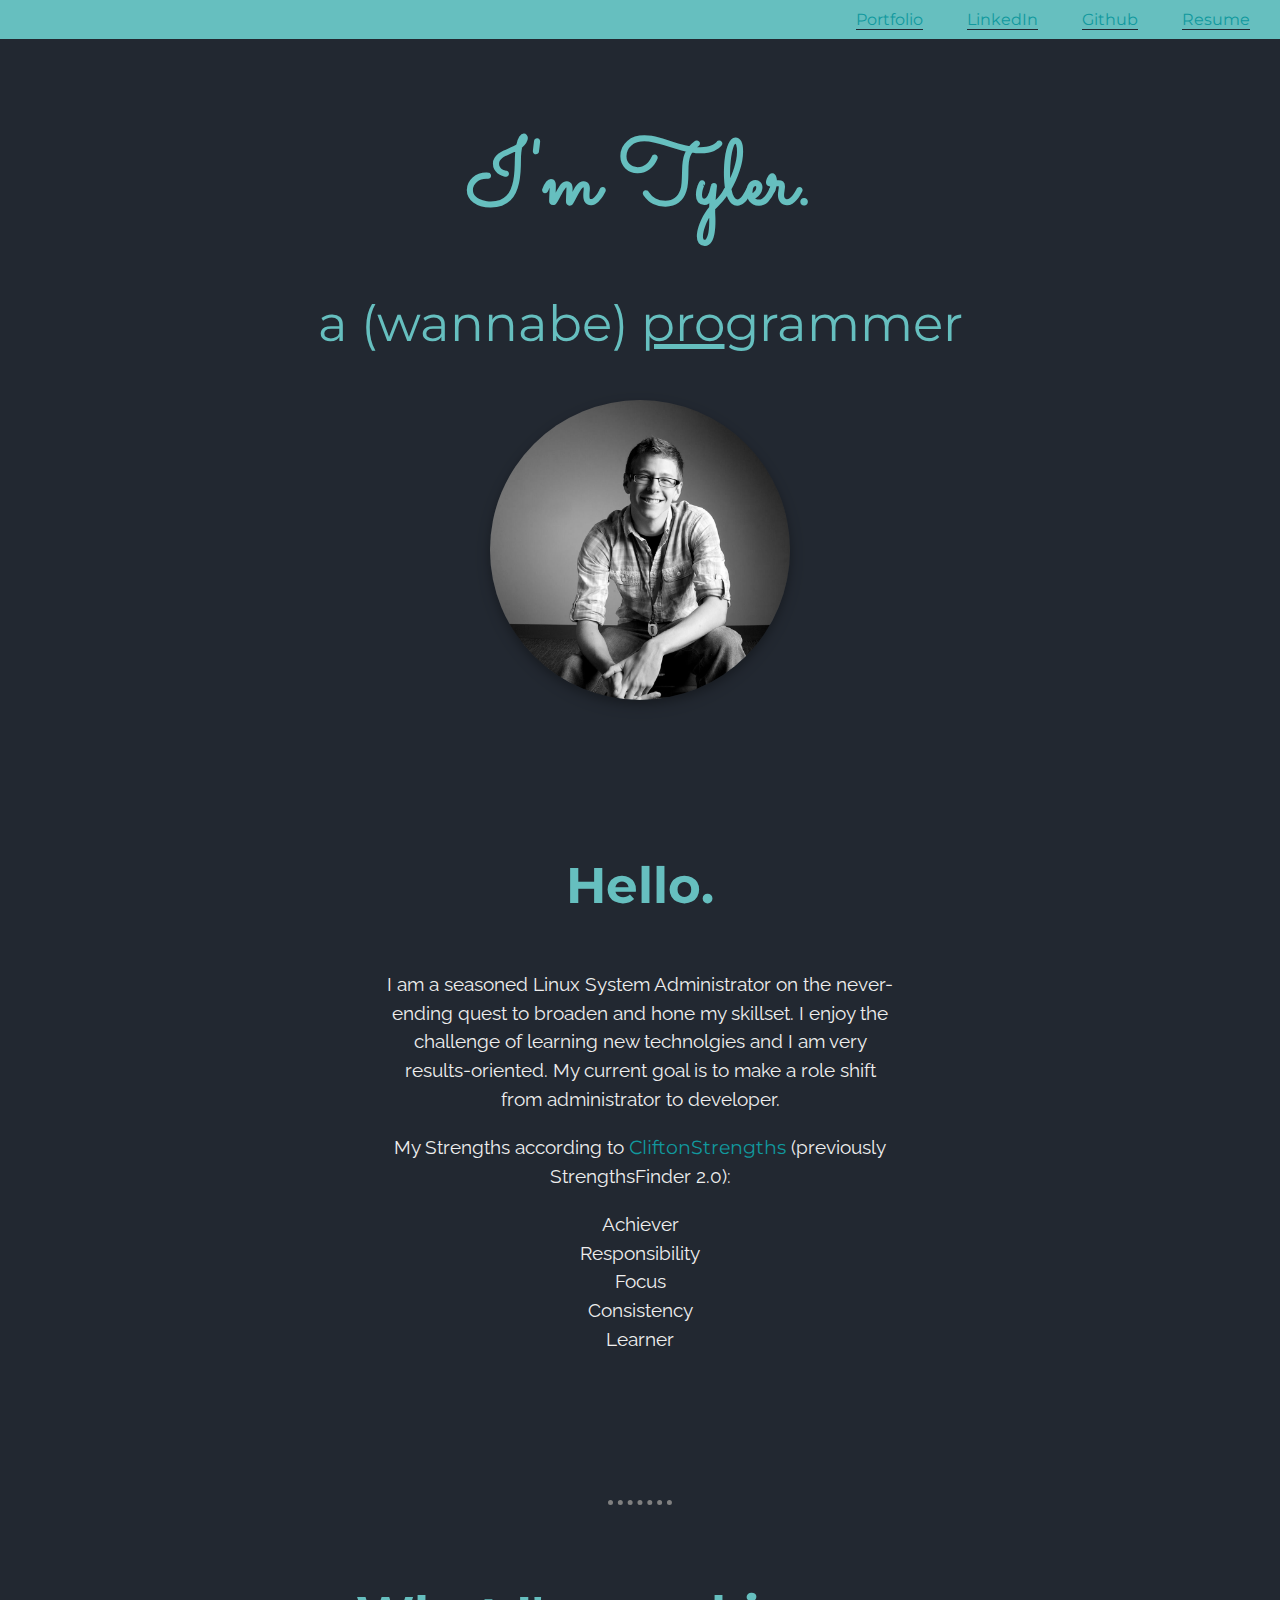
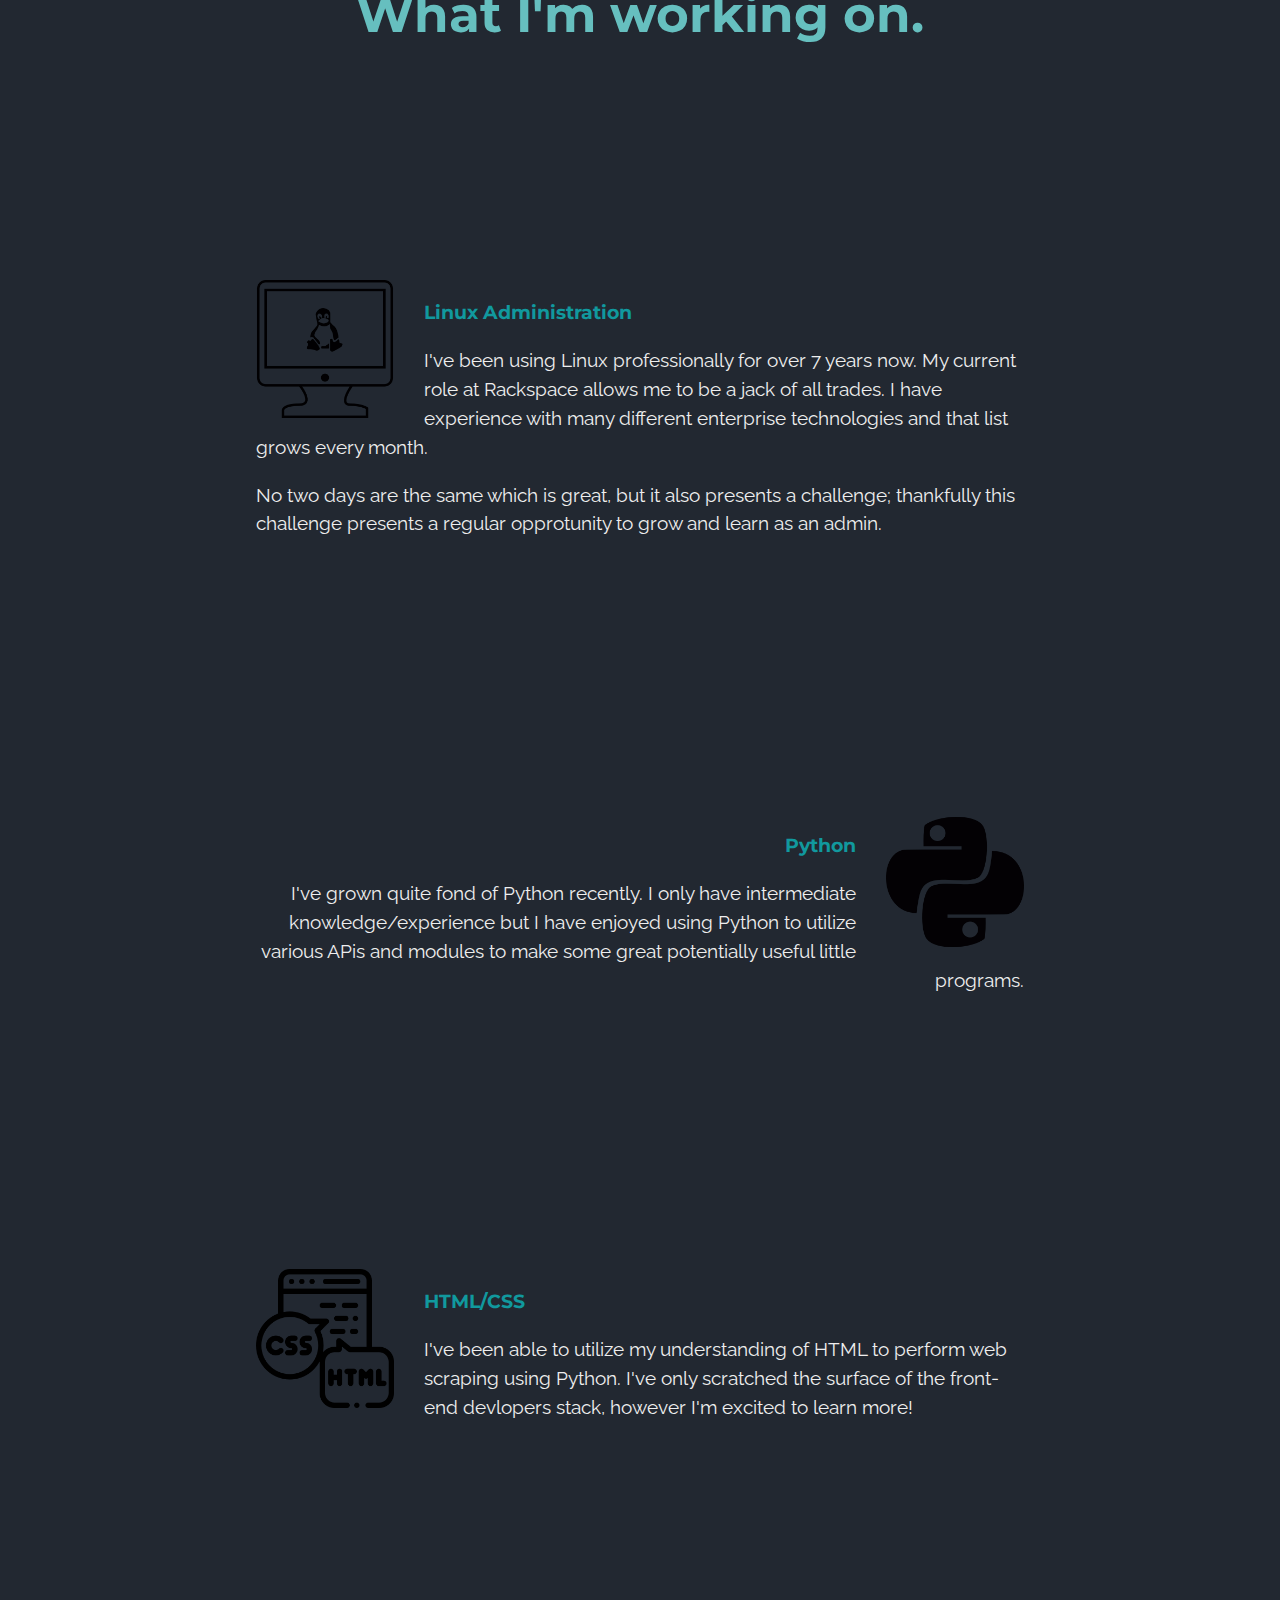
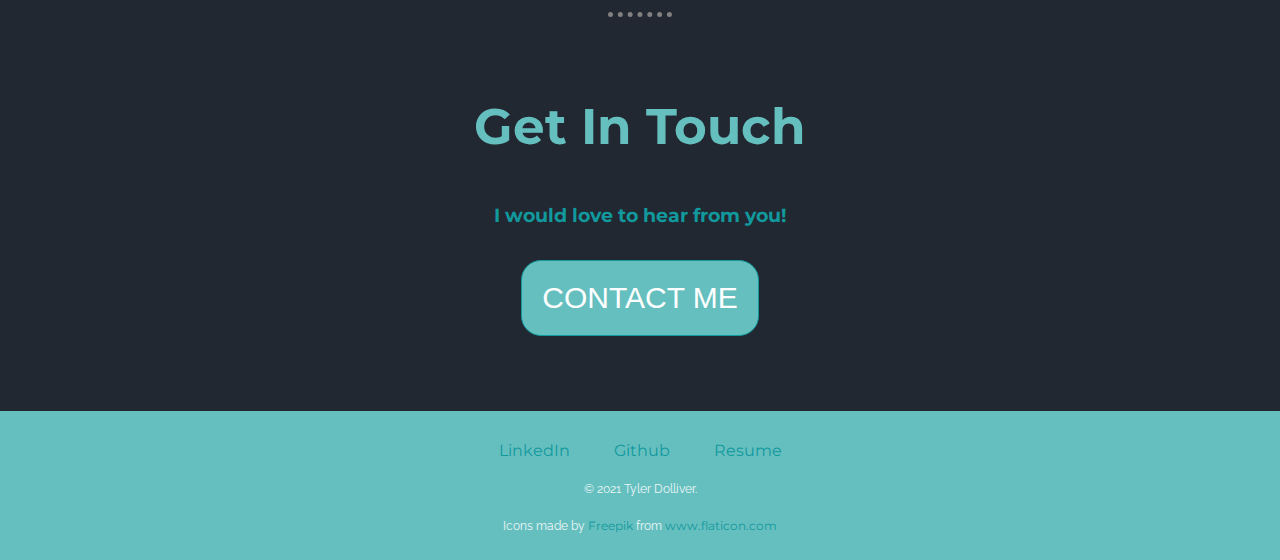
<file: index.html>
<!DOCTYPE html>
<html lang="en" dir="ltr">

<head>
  <meta charset="utf-8">
  <!--include the following meta tag to make chrome dev tools recognize media queries: -->
  <meta name="viewport" content="width=device-width">
  <title>Tyler Dolliver</title>
  <link rel="stylesheet" href="css/styles.css">
  <link rel="icon" href="favicon.ico">
  <link rel="preconnect" href="https://fonts.gstatic.com">
  <link href="https://fonts.googleapis.com/css2?family=Merriweather:wght@300&family=Montserrat&family=Sacramento&display=swap" rel="stylesheet">
  <link href="https://fonts.googleapis.com/css2?family=Raleway:wght@300;700&display=swap" rel="stylesheet">
</head>

<body>
  <header>
    <div class="header-desktop">
      <a class="header-link" href="portfolio.html">Portfolio</a>
      <a class="header-link" target="_blank" href="https://www.linkedin.com/in/tyler-dolliver-b9aa306b">LinkedIn</a>
      <a class="header-link" target="_blank" href="https://github.com/tdolliver">Github</a>
      <a class="header-link" target="_blank" href="Tyler_Dolliver_Resume.PDF" download>Resume</a>
    </div>
    <div class="header-mobile">
      <div class="dropdown">
        <button class="dropbtn header-link">☰</button>
        <div class="dropdown-content">
          <a class="portfolio-option" href="portfolio.html">Portfolio</a>
          <a class="portfolio-option" target="_blank" href="https://www.linkedin.com/in/tyler-dolliver-b9aa306b">LinkedIn</a>
          <a class="portfolio-option" target="_blank" href="https://github.com/tdolliver">Github</a>
          <a class="portfolio-option" target="_blank" href="Tyler_Dolliver_Resume.PDF" download>Resume</a>
        </div>
      </div>
    </div>
    </div>
  </header>
  <div class="top">
    <h1>I'm Tyler.</h1>
    <h2 class="programmer">a (wannabe) <span class="pro">pro</span>grammer</h2>
    <img class="profile-pic" src="images/OCA photo.jpg" alt="profile-picture">
  </div>
  <div class="middle-container">
    <div class="profile">
      <h2>Hello.</h2>
      <p>I am a seasoned Linux System Administrator on the never-ending quest to broaden and hone my skillset.
      I enjoy the challenge of learning new technolgies and I am very results-oriented. My current goal is
      to make a role shift from administrator to developer.
      </p>
      <p>My Strengths according to <a target="_blank" href="https://www.gallup.com/cliftonstrengths/en/strengthsfinder.aspx">CliftonStrengths </a>(previously StrengthsFinder 2.0):</p>
      <ul>
        <li>Achiever</li>
        <li>Responsibility</li>
        <li>Focus</li>
        <li>Consistency</li>
        <li>Learner</li>
      </ul>
    </div>
    <hr>
    <div class="skills">
      <h2>What I'm working on.</h2>
      <div class="skill-row left">
        <img class="img-left" src="images/computer-monitor.png" alt="pc-monitor-img">
        <h3>Linux Administration</h3>
        <p>I've been using Linux professionally for over 7 years now. My current role at Rackspace allows me to be a jack of all trades.
        I have experience with many different enterprise technologies and that list grows every month.</p>
        <p>No two days are the same which is great, but it also presents a challenge; thankfully this challenge presents
        a regular opprotunity to grow and learn as an admin.</p>
      </div>
      <div class="skill-row right">
        <img class="img-right" src="images/python.png" alt="python-img">
        <h3>Python</h3>
        <p>I've grown quite fond of Python recently. I only have intermediate knowledge/experience
        but I have enjoyed using Python to utilize various APis and modules to make some great potentially useful little programs.</p>
      </div>
      <div class="skill-row left">
        <img class="img-left" src="images/browser.png" alt="html/css-img">
        <h3>HTML/CSS</h3>
        <p>I've been able to utilize my understanding of HTML to perform web scraping using Python.
          I've only scratched the surface of the front-end devlopers stack, however I'm excited to learn more!</p>
      </div>
    </div>
    <hr>
    <div class="contact-me">
      <h2>Get In Touch</h2>
      <h3>I would love to hear from you!</h3>
      <a class="btn" href="mailto:tyler.dolliver@gmail.com">CONTACT ME</a>
    </div>
  </div>
  <div class="bottom-container">
    <a class="footer-link" target="_blank" href="https://www.linkedin.com/in/tyler-dolliver-b9aa306b">LinkedIn</a>
    <a class="footer-link" target="_blank" href="https://github.com/tdolliver">Github</a>
    <a class="footer-link" target="_blank" href="Tyler_Dolliver_Resume.PDF" download>Resume</a>
    <p class="copyright">© 2021 Tyler Dolliver.</p>
    <p class="credit">Icons made by <a href="https://www.freepik.com" title="Freepik">Freepik</a> from <a href="https://www.flaticon.com/" title="Flaticon">www.flaticon.com</a></p>
  </div>
</body>

</html>
</file>
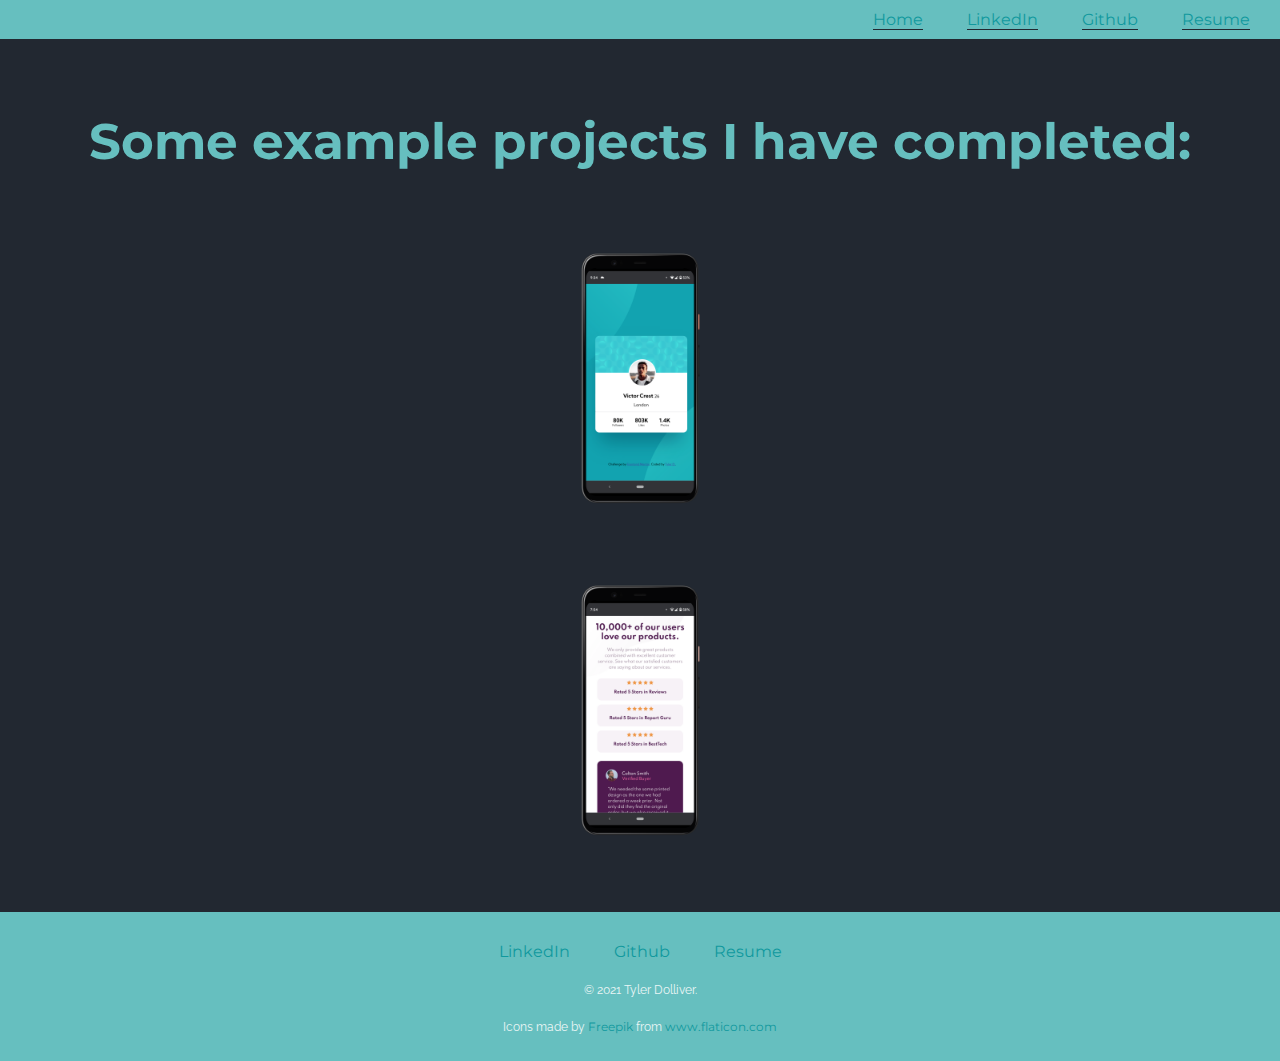
<file: portfolio.html>
<!DOCTYPE html>
<html lang="en" dir="ltr">
  <head>
    <meta charset="utf-8">
    <meta name="viewport" content="width=device-width">
    <title>Tyler's Portfolio</title>
    <link rel="stylesheet" href="css/styles.css">
    <link rel="icon" href="favicon.ico">
    <link rel="preconnect" href="https://fonts.gstatic.com">
    <link href="https://fonts.googleapis.com/css2?family=Merriweather:wght@300&family=Montserrat&family=Sacramento&display=swap" rel="stylesheet">
    <link href="https://fonts.googleapis.com/css2?family=Raleway:wght@300;700&display=swap" rel="stylesheet">
  </head>
  <body>
    <header>
      <div class="header-desktop">
        <a class="header-link" href="index.html">Home</a>
        <a class="header-link" target="_blank" href="https://www.linkedin.com/in/tyler-dolliver-b9aa306b">LinkedIn</a>
        <a class="header-link" target="_blank" href="https://github.com/tdolliver">Github</a>
        <a class="header-link" target="_blank" href="Tyler_Dolliver_Resume.PDF" download>Resume</a>
      </div>
      <div class="header-mobile">
        <div class="dropdown">
          <button class="dropbtn header-link">☰</button>
          <div class="dropdown-content">
            <a class="portfolio-option" href="https://tylerdolliver.com">Home</a>
            <a class="portfolio-option" target="_blank" href="https://www.linkedin.com/in/tyler-dolliver-b9aa306b">LinkedIn</a>
            <a class="portfolio-option" target="_blank" href="https://github.com/tdolliver">Github</a>
            <a class="portfolio-option" target="_blank" href="Tyler_Dolliver_Resume.PDF" download>Resume</a>
            </div>
          </div>
        </div>
    </header>
    <div>
      <h2>Some example projects I have completed:</h2>
      <div class="">
        <a href="https://tdolliver.github.io/fm-profile-card"><img class="phone-mockup" src="images/challenge1-mockup.png" alt="site mockup"></a>
      </div>
      <div class="">
        <a href="https://tdolliver.github.io/fm-social-proof-section"><img class="phone-mockup" src="images/challenge2-mockup.png" alt="site mockup"></a>
      </div>
    </div>
    <div class="bottom-container">
      <a class="footer-link" target="_blank" href="https://www.linkedin.com/in/tyler-dolliver-b9aa306b">LinkedIn</a>
      <a class="footer-link" target="_blank" href="https://github.com/tdolliver">Github</a>
      <a class="footer-link" target="_blank" href="Tyler_Dolliver_Resume.PDF" download>Resume</a>
      <p class="copyright">© 2021 Tyler Dolliver.</p>
      <p class="credit">Icons made by <a href="https://www.freepik.com" title="Freepik">Freepik</a> from <a href="https://www.flaticon.com/" title="Flaticon">www.flaticon.com</a></p>
    </div>
  </body>
</html>
</file>
<file: css/styles.css>
/* =================================
  Base Element Styles
==================================== */
body {
  margin: 0;
  text-align: center;
  font-family: 'Raleway', sans-serif;
  color: #eeeeee;
}

div {
  background-color: #222831;
  position: relative;
  padding: 30px 0;
}

header {
  text-align: right;
  background-color: #66BFBF;
  padding: 10px 10px 10px;
  color: #EAF6F6;
}

h1 {
  margin: 50px auto 0 auto;
  font-family: 'Sacramento', cursive;
  font-size: 562.5%;
  color: #66BFBF;
}

h2 {
  font-family: 'Montserrat', sans-serif;
  font-size: 3.125rem;
  color: #66BFBF;
  padding-bottom: 5px;
}

h3 {
  font-family: 'Montserrat', sans-serif;
  color: #11999E;
}

p,
li {
  font-size: 1.2rem;
  color: #eeeeee;
}

ul {
  list-style-type: none;
  padding: 0;
}

hr {
  border-style: dotted none none none;
  color: grey;
  border-width: thick;
  width: 5%;
  margin-top: 100px;
}

.header-desktop,
.header-mobile {
  background-color: #66BFBF;
  padding: 0;
}

.header-mobile {
  display: none;
}

.pro {
  text-decoration: underline;
}

.programmer {
  font-weight: normal;
}

.profile-pic {
  width: 300px;
  filter: grayscale(100%);
  border-radius: 50%;
  box-shadow: 0 4px 8px 0 rgba(0, 0, 0, 0.2), 0 6px 20px 0 rgba(0, 0, 0, 0.19);
  margin-bottom: 1%;
}

.profile {
  max-width: 40%;
  margin: 0 auto;
  line-height: 1.5
}

.profile a {
  margin: 0;
}

a, .dropbtn {
  color: #11999E;
  font-family: 'Montserrat', sans-serif;
  margin: 10px 20px;
  text-decoration: none;
}

a:hover {
  color: #EAF6F6
}

/* ---- Skill section formatting ---- */
.skill-row {
  width: 60%;
  margin: 200px auto;
  line-height: 1.5;
}

.right {
  text-align: right;
}

.left {
  text-align: left;
}

.img-left {
  width: 18%;
  max-width: 280px;
  float: left;
  padding-right: 30px;
}

.img-right {
  width: 18%;
  max-width: 280px;
  float: right;
  padding-left: 30px;
}

.skills :last-child {
  margin-bottom: 15px;
}
/* -------- */

/* ---- Contact Me button styling ---- */
.btn {
  -webkit-border-radius: 20px;
  -moz-border-radius: 20px;
  border-radius: 20px;
  color: #FFFFFF;
  font-family: Arial;
  font-size: 30px;
  font-weight: 100;
  padding: 20px;
  background-color: #66BFBF;
  border: solid #11999E 1px;
  text-decoration: none;
  display: inline-block;
  cursor: pointer;
  text-align: center;
  margin-top: 15px;
  margin-bottom: 15px;
}

.btn:hover {
  border: solid #337FED 1px;
  background: #11999E;
  background-image: -webkit-linear-gradient(top, #11999E, #3D94F6);
  background-image: -moz-linear-gradient(top, #11999E, #3D94F6);
  background-image: -ms-linear-gradient(top, #11999E, #3D94F6);
  background-image: -o-linear-gradient(top, #11999E, #3D94F6);
  background-image: -webkit-gradient(to bottom, #11999E, #3D94F6);
  -webkit-border-radius: 20px;
  -moz-border-radius: 20px;
  border-radius: 20px;
  text-decoration: none;
}
/* -------- */


.bottom-container {
  background-color: #66BFBF;
  padding: 30px 0 15px;
  color: #EAF6F6;
}

.footer-link,
.header-link {
  color: #11999E;
}

.header-link,
.dropbtn {
  border-top: none;
  border-right: none;
  border-left: none;
  border-bottom: 1px solid #222831;
}

.copyright {
  color: #EAF6F6;
  padding: 10px 0;
  font-size: .75em;
}

.credit {
  color: #EAF6F6;
  font-size: .75em;
}

.credit a {
  margin: 0;
}

/* ---- Mobile nav styling ---- */
.dropdown {
  position: relative;
  display: inline-block;
  padding: 0;
  background-color: #66BFBF;
}

.dropbtn {
  background-color: #66BFBF;
  font-size: 1rem;
}

.dropdown-content {
  display: none;
  margin-left: -30%;
  position: absolute;
  box-shadow: 0 8px 16px 0 rgba(0, 0, 0, 0.2);
  min-width: 205px;
  z-index: 1;
}

.dropdown-content a {
  color: #66BFBF;
  padding: 8px 5px;
  text-decoration: none;
  display: block;
  text-align: center;
  border: 1px solid #11999E;
  margin: 3px 0;
}

.dropdown-content a:hover {
  background-color: #f1f1f1;
}

.dropdown:hover .dropdown-content {
  display: block;
}

.dropdown:hover .dropbtn {
  color: #EAF6F6;
}

.portfolio-option {
  margin: 0;
}
/* -------- */


.phone-mockup {
  width: 10%;
}



/* =================================
  Media Queries
==================================== */
@media screen and (max-width: 501px) {
  .header-desktop {
    display: none;
  }

  .header-mobile {
    display: block;
  }

  .header-mobile .dropbtn {
    font-size: 1.5rem;
    margin: 5px 10px;
    background-color: #222831;
  }

  .header-mobile .dropdown-content {
    right: 20%;
    min-width: 80px;
  }

  .profile {
    max-width: 90%;
  }

  .skill-row {
    width: 90%;
    margin: 50px auto;
  }

  .phone-mockup {
    width: 30%;
  }

  hr {
    margin-top: 25px;
  }
}

@media screen and (min-width: 502px) and (max-width: 1080px){
  .profile {
    max-width: 80%;
  }
}
</file>
